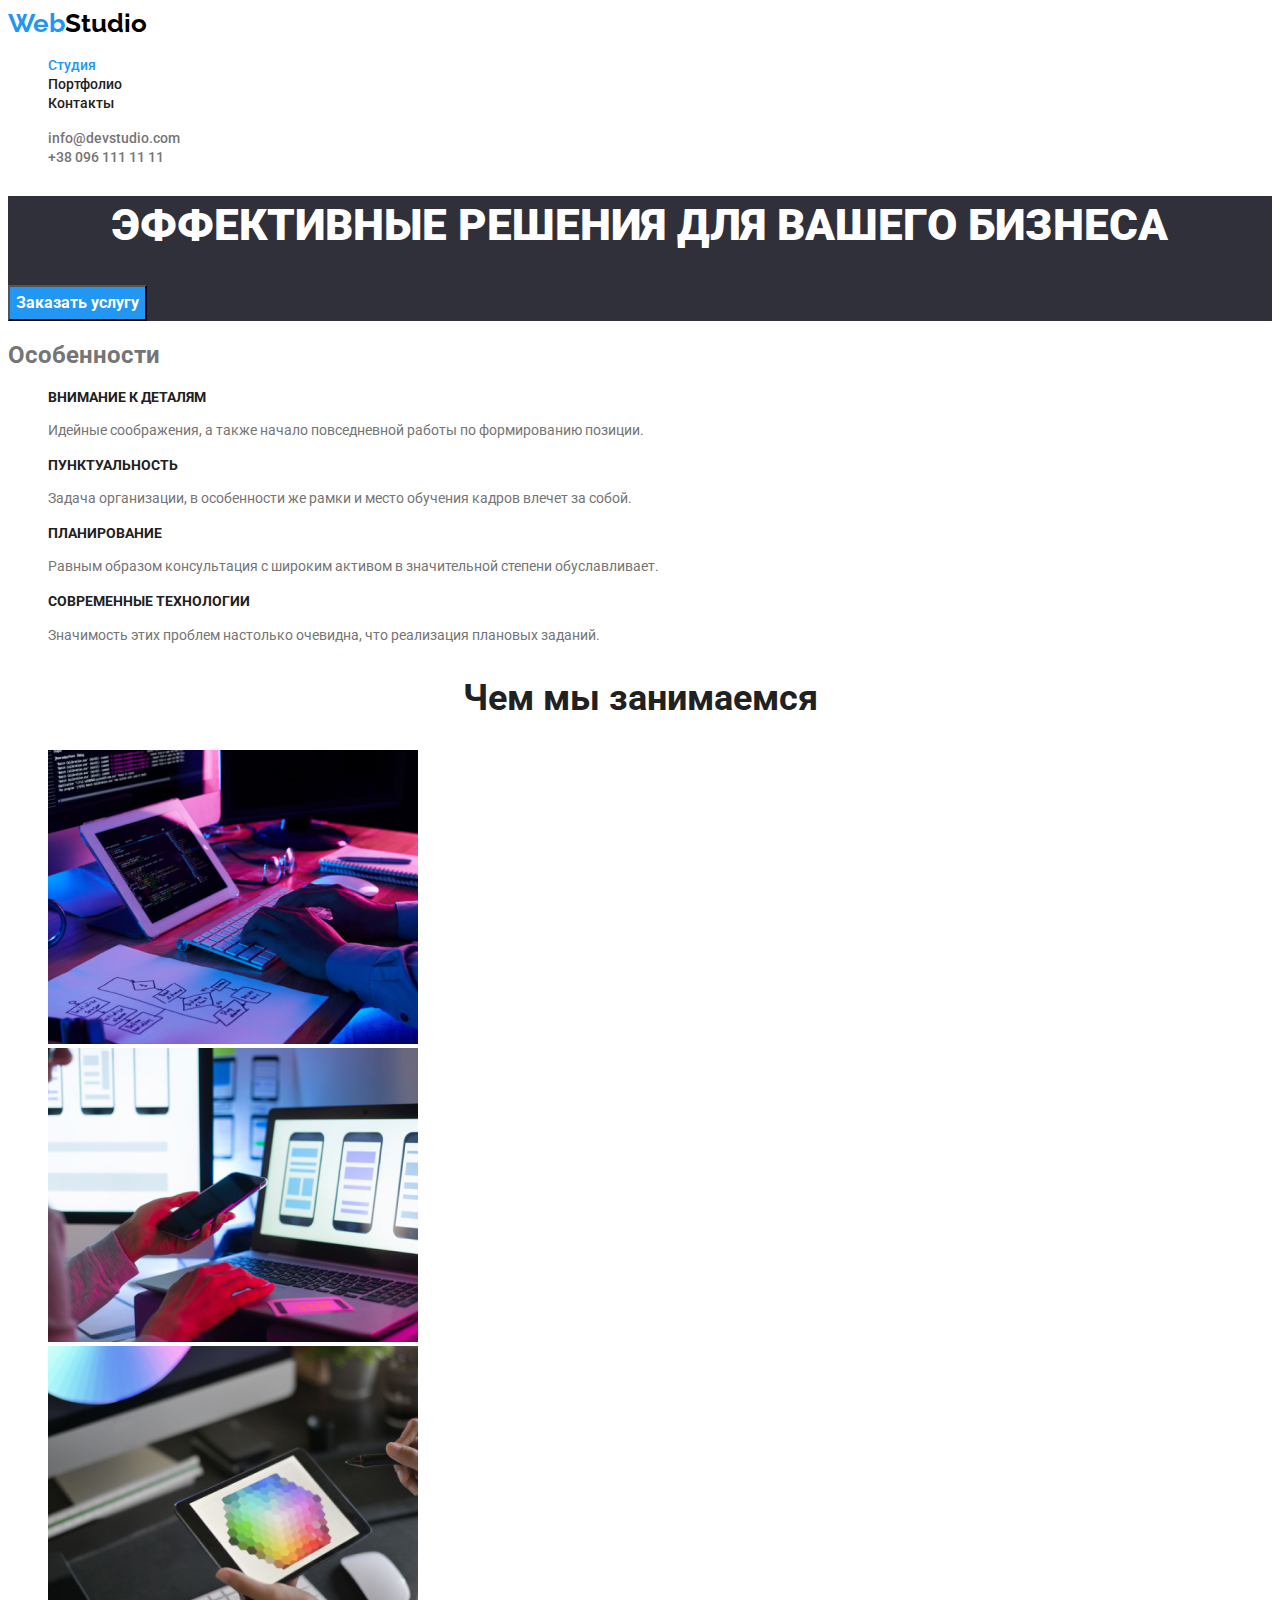
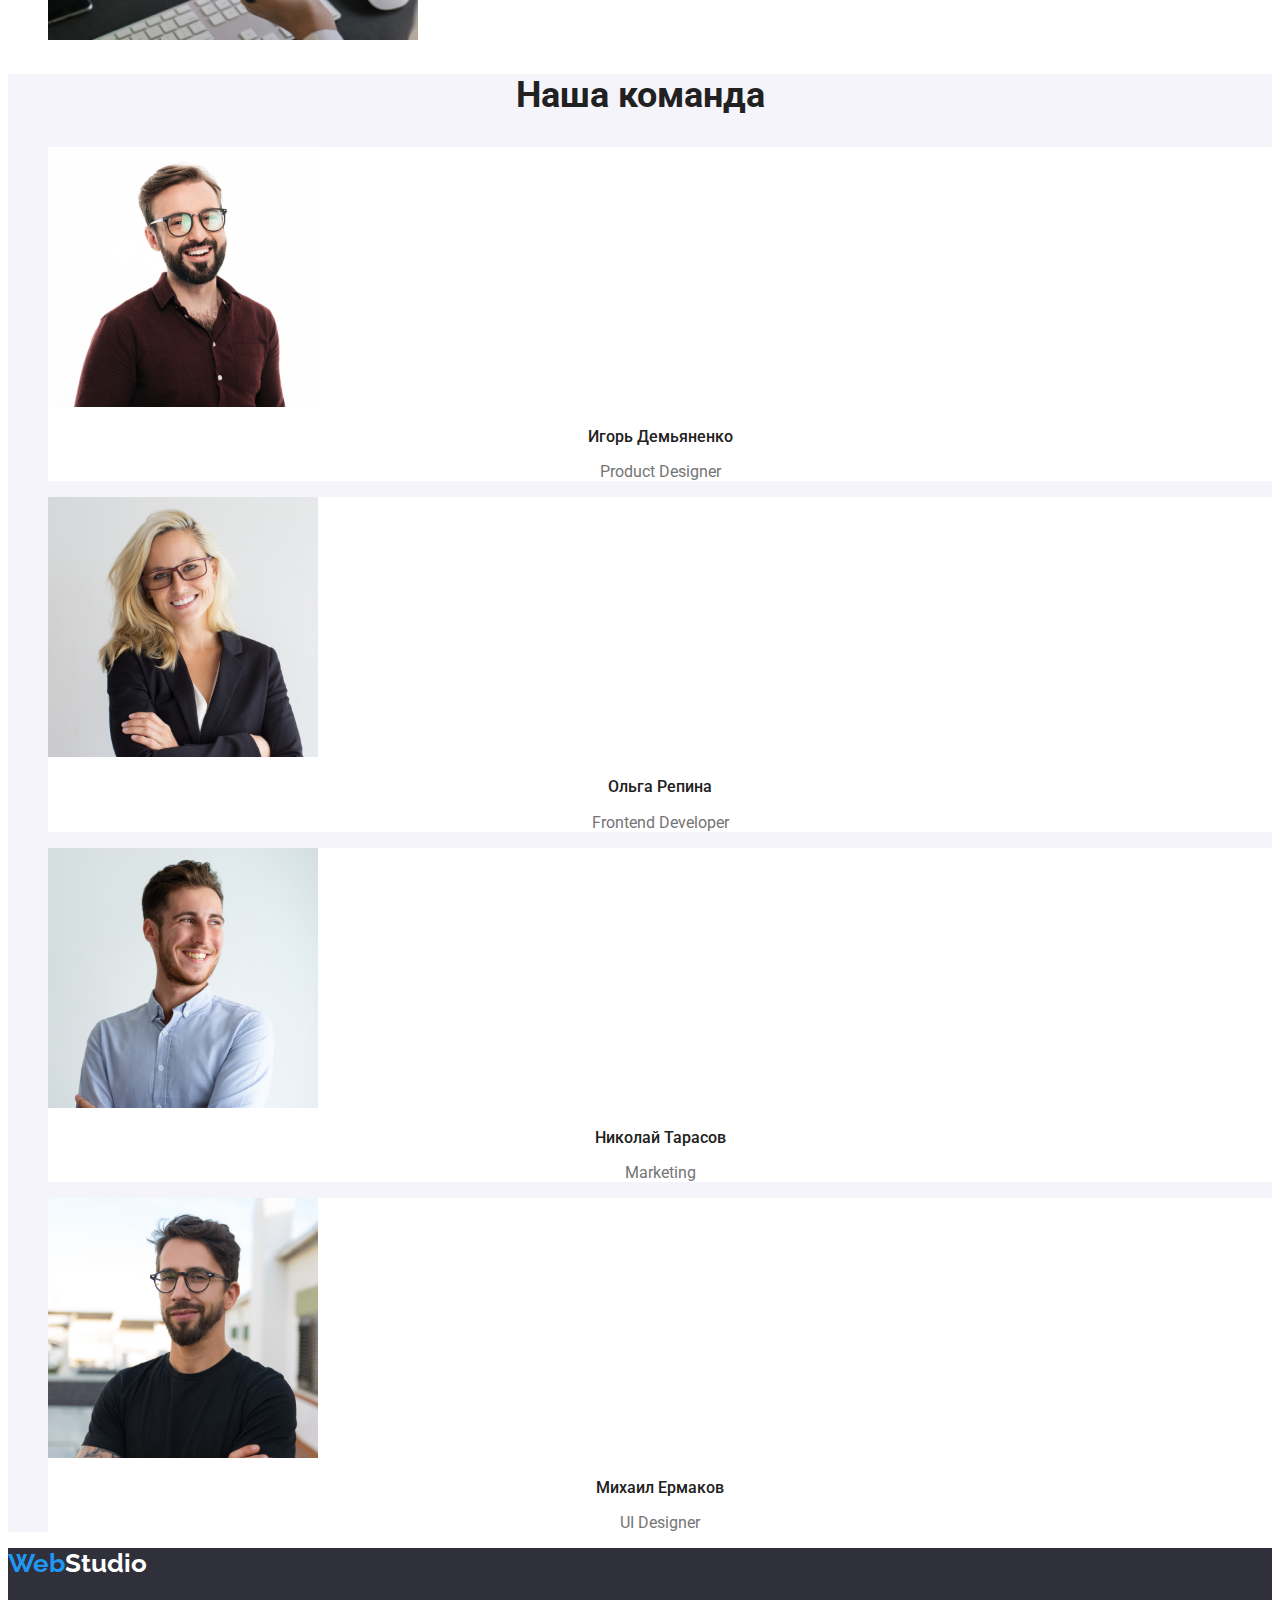
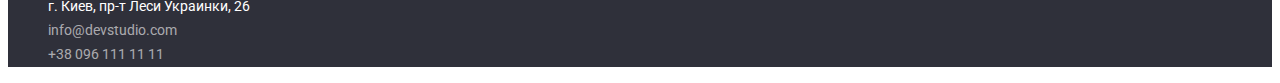
<file: index.html>
<!DOCTYPE html>
<html lang="ru">
<head>
  <meta charset="UTF-8">
  <meta http-equiv="X-UA-Compatible" content="IE=edge">
  <meta name="viewport" content="width=device-width, initial-scale=1.0">
  <title>Web Studio</title>
  <link href="https://fonts.googleapis.com/css2?family=Raleway:wght@700&family=Roboto:wght@400;500;700;900&display=swap"
    rel="stylesheet">
  <link rel="stylesheet" href="./css/styles.css">
</head>
<body>
  <!--Голова сайта-->
  <header>
    <a class="logo" href=""><span class="logotip">Web</span>Studio</a>
    <nav class="site-nav">
      <ul class="site-nav-list list-type">
        <li><a class="current" href="./index.html">Студия</a></li>
        <li><a href="./portfolio.html">Портфолио</a></li>
        <li><a href="">Контакты</a></li>
      </ul>
    </nav>
    <ul class="address list-type">
      <li><a href="mailto:info@devstudio.com">info@devstudio.com</a></li>
      <li><a href="tel:+380961111111">+38 096 111 11 11</a></li>
    </ul>
  </header>
    <!--Тело сайта-->
  <main>
    <!--Секция герой-->
    <section class="hero">
      <h1 class="hero-title">Эффективные решения для вашего бизнеса</h1>
      <button class="button-primary" type="button">Заказать услугу</button>
    </section>
    <!--Секция Особенности-->
    <section class="features">
      <h2 class="features-title">Особенности</h2> <!--скроется при стилизации-->
      <ul class="features-list list-type">
        <li>
          <h3>Внимание к деталям</h3>
          <p>Идейные соображения, а также начало повседневной работы по формированию позиции.</p>
        </li>
        <li>
          <h3>Пунктуальность</h3>
          <p>Задача организации, в особенности же рамки и место обучения кадров влечет за собой.</p>
        </li>
        <li>
          <h3>Планирование</h3>
          <p>Равным образом консультация с широким активом в значительной степени обуславливает.</p>
        </li>
        <li>
          <h3>Современные технологии</h3>
          <p>Значимость этих проблем настолько очевидна, что реализация плановых заданий.</p>
        </li>
      </ul>
    </section>
    <!--Секция чем мы занимаемся-->
    <section class="work">
      <h2 class="work-title">Чем мы занимаемся</h2>
      <ul class="work-list list-type">
        <li>
          <img src="./images/box-1.jpg" alt="разработка приложения" width="370" height="294">
        </li>
        <li>
          <img src="./images/box-2.jpg" alt="внедрение приложения в мобильное устройство" width="370" height="294">
        </li>
        <li>
          <img src="./images/box-3.jpg" alt="использование приложения" width="370" height="294">
        </li>
      </ul>
    </section>
    <!--Секция наша команда-->
    <section class="team">
      <h2 class="team-title">Наша команда</h2>
      <ul class="list-type">
        <li class="team-design">
          <img src="./images/img.jpg" alt="product designer" width="270" height="260">
          <h3>Игорь Демьяненко</h3>
          <p>Product Designer</p>
        </li>
        <li class="team-develop">
          <img src="./images/img-2.jpg" alt="frontend developer" width="270" height="260">
          <h3>Ольга Репина</h3>
          <p>Frontend Developer</p>
        </li>
        <li class="team-mark">
          <img src="./images/img-3.jpg" alt="marketing" width="270" height="260">
          <h3>Николай Тарасов</h3>
          <p>Marketing</p>
        </li>
        <li class="team-ui">
          <img src="./images/img-4.jpg" alt="ui designer" width="270" height="260">
          <h3>Михаил Ермаков</h3>
          <p>UI Designer</p>
        </li>
      </ul>
    </section>
  </main>
  <!--Подвал сайта-->
  <footer>
    <a class="logo-foot" href=""><span class="logotip">Web</span>Studio</a>
    <address>
      <ul class="address-foot list-type">
        <li><a href="https://goo.gl/maps/ENBTeQWaKfRkF7op7" target="_blank" rel="noopener nofollow">г. Киев, пр-т Леси Украинки, 26</a></li>
        <li><a href="mailto:info@devstudio.com">info@devstudio.com</a></li>
        <li><a href="tel:+380961111111">+38 096 111 11 11</a></li>
      </ul>
    </address>
  </footer>
</body>
</html>
</file>
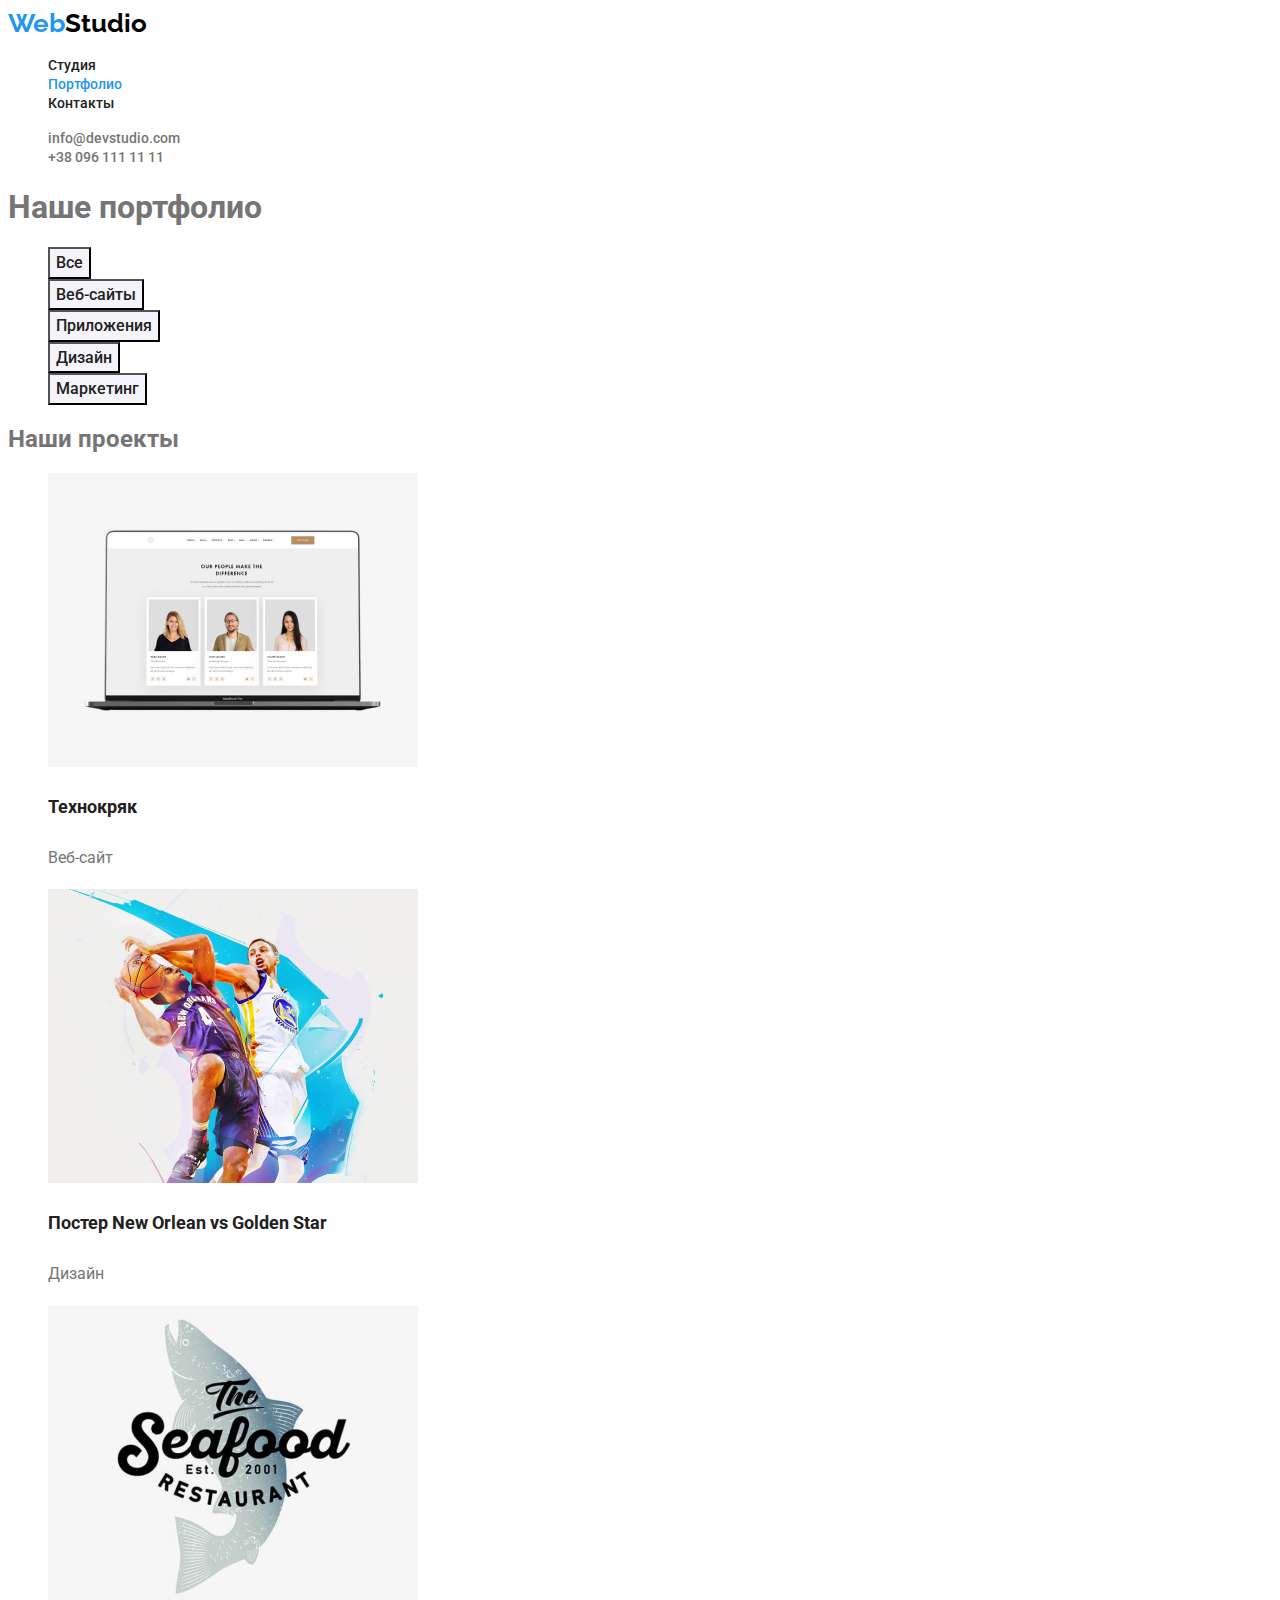
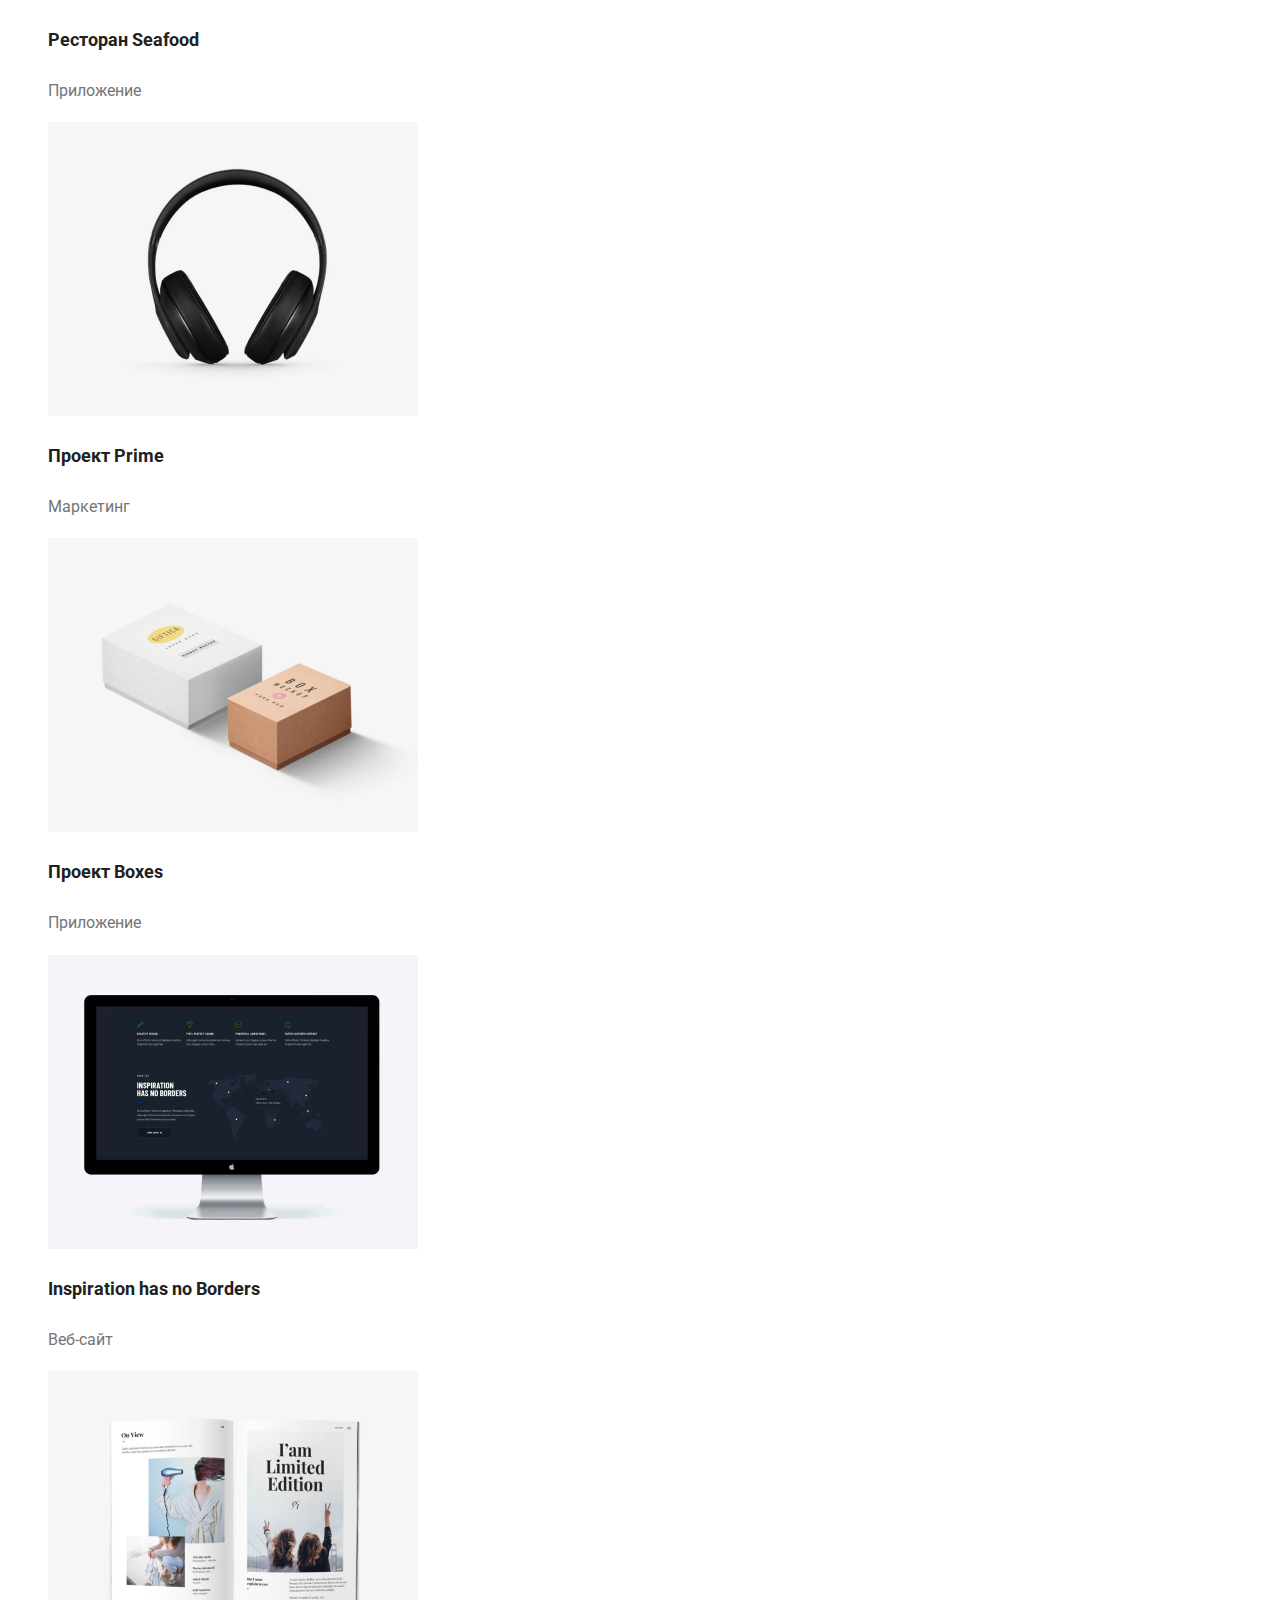
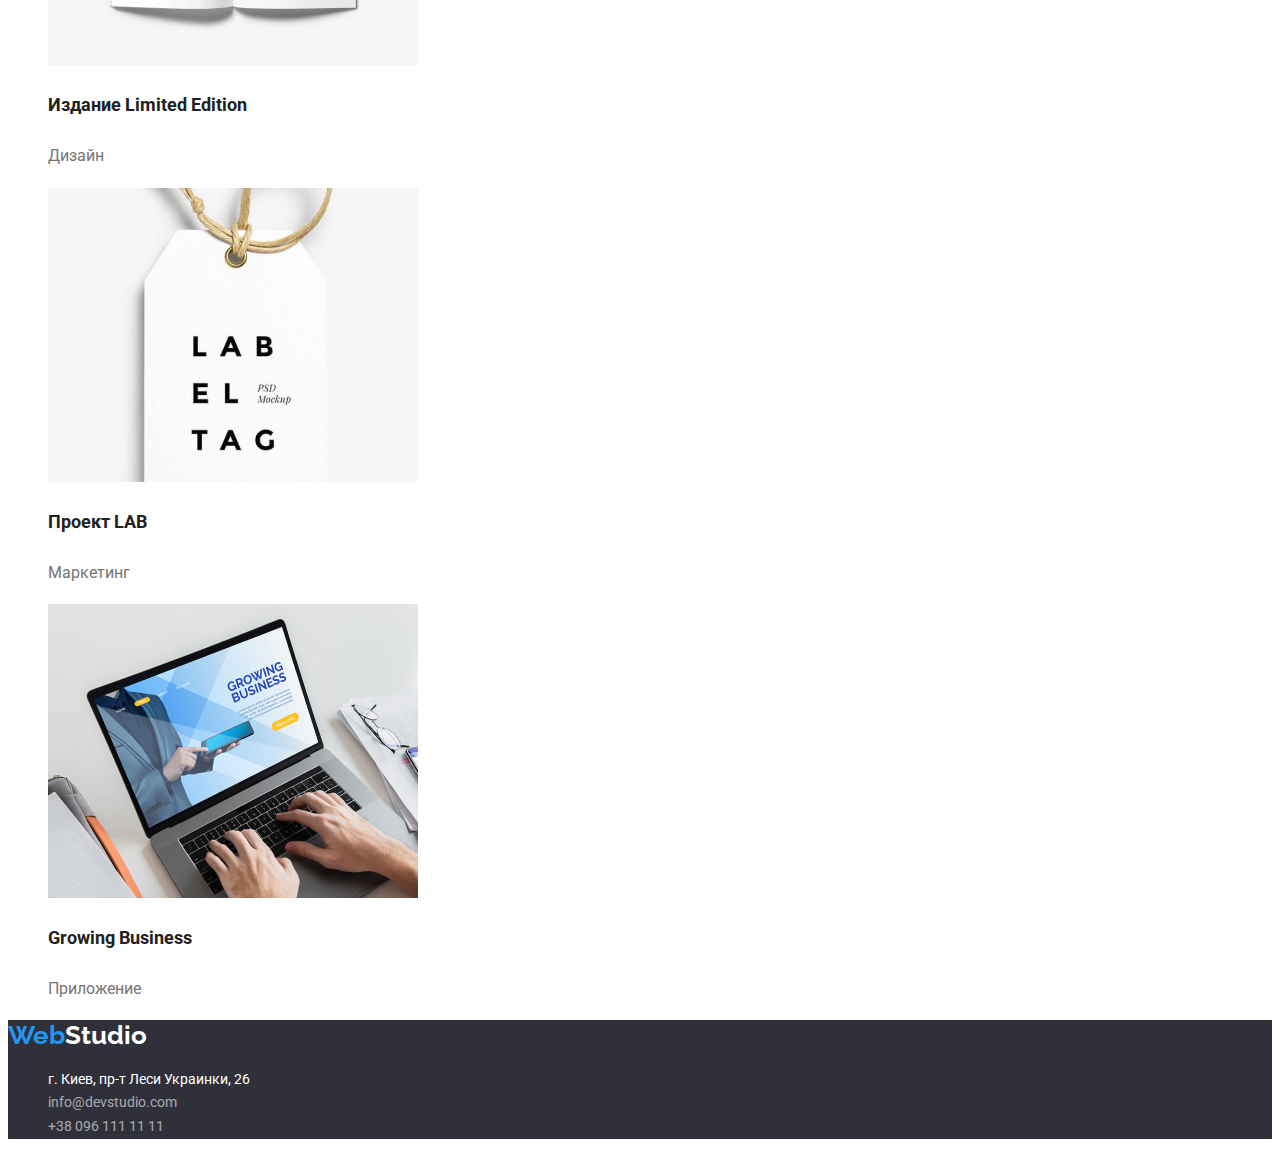
<file: portfolio.html>
<!DOCTYPE html>
<html lang="ru">
<head>
  <meta charset="UTF-8">
  <meta http-equiv="X-UA-Compatible" content="IE=edge">
  <meta name="viewport" content="width=device-width, initial-scale=1.0">
  <title>Portfolio</title>
  <link href="https://fonts.googleapis.com/css2?family=Raleway:wght@700&family=Roboto:wght@400;500;700;900&display=swap"
    rel="stylesheet">
  <link rel="stylesheet" href="./css/styles.css">
</head>
<body>
  <!--Голова сайта-->
  <header>
    <a class="logo" href=""><span class="logotip">Web</span>Studio</a>
    <nav class="site-nav">
      <ul class="site-nav-list list-type">
        <li><a href="./index.html">Студия</a></li>
        <li><a class="current" href="./portfolio.html">Портфолио</a></li>
        <li><a href="">Контакты</a></li>
      </ul>
    </nav>
    <ul class="address list-type">
      <li><a href="mailto:info@devstudio.com">info@devstudio.com</a></li>
      <li><a href="tel:+380961111111">+38 096 111 11 11</a></li>
    </ul>
  </header>
  <!--Тело сайта-->
  <main>
    <section class="portfol">
      <h1 class="portfol-title">Наше портфолио</h1> <!--нужен для разметки.скроется при стилизации-->
      <ul class="portfol-list list-type">
        <li><button type="button">Все</button></li>
        <li><button type="button">Веб-сайты</button></li>
        <li><button type="button">Приложения</button></li>
        <li><button type="button">Дизайн</button></li>
        <li><button type="button">Маркетинг</button></li>
      </ul>
      <!--Проекты-->
      <h2 class="project-title">Наши проекты</h2> <!--нужен для разметки.скроется при стилизации-->
      <ul class="project-list list-type">
        <li>
          <img src="./images/img1.jpg" alt="Просмотр сайта" width="370" height="294">
          <h3>Технокряк</h3>
          <p>Веб-сайт</p>
        </li>
        <li>
          <img src="./images/img2.jpg" alt="Игра в баскетбол" width="370" height="294">
          <h3>Постер New Orlean vs Golden Star</h3>
          <p>Дизайн</p>
        </li>
        <li>
          <img src="./images/img3.jpg" alt="Логотип ресторана" width="370" height="294">
          <h3>Ресторан Seafood</h3>
          <p>Приложение</p>
        </li>
        <li>
          <img src="./images/img4.jpg" alt="Наушники" width="370" height="294">
          <h3>Проект Prime</h3>
          <p>Маркетинг</p>
        </li>
        <li>
          <img src="./images/img5.jpg" alt="Коробки" width="370" height="294">
          <h3>Проект Boxes</h3>
          <p>Приложение</p>
        </li>
        <li>
          <img src="./images/img6.jpg" alt="Монитор" width="370" height="294">
          <h3>Inspiration has no Borders</h3>
          <p>Веб-сайт</p>
        </li>
        <li>
          <img src="./images/img7.jpg" alt="Раскрытая книга" width="370" height="294">
          <h3>Издание Limited Edition</h3>
          <p>Дизайн</p>
        </li>
        <li>
          <img src="./images/img8.jpg" alt="Метка" width="370" height="294">
          <h3>Проект LAB</h3>
          <p>Маркетинг</p>
        </li>
        <li>
          <img src="./images/img9.jpg" alt="Работа за ноутбуком" width="370" height="294">
          <h3>Growing Business</h3>
          <p>Приложение</p>
        </li>
      </ul>
    </section>
  </main>
  <!--Подвал сайта-->
  <footer>
    <a class="logo-foot" href=""><span class="logotip">Web</span>Studio</a>
    <address>
      <ul class="address-foot list-type">
        <li><a href="https://goo.gl/maps/ENBTeQWaKfRkF7op7" target="_blank" rel="noopener nofollow">г. Киев, пр-т Леси
            Украинки, 26</a></li>
        <li><a href="mailto:info@devstudio.com">info@devstudio.com</a></li>
        <li><a href="tel:+380961111111">+38 096 111 11 11</a></li>
      </ul>
    </address>
  </footer>
</body>
</html>
</file>
<file: css/styles.css>
body {
  font-family: 'Roboto', sans-serif;
  color: var(--primary-text-color);
}
/* подключаем шрифт к логотипу */
.logo,
.logo-foot {
  font-family: 'Raleway', sans-serif;
}
/* объявляем переменные цвета */
:root {
  --accent-color: #2196f3;
  --primary-text-color: #757575;
  --secondary-text-color: #212121;
  --text-address-color: rgba(255, 255, 255, 0.6);
  --text-logo-color: #000000;
  --white-color: #ffffff;
  --section-color: #f5f4fa;
  --footer-color: #2f303a;
}
/* цветовая разметка всех секций сайта */

header {
  background-color: var(--white-color);
}
.hero {
  background-color: var(--footer-color);
}
.team {
  background-color: var(--section-color);
}
footer {
  background-color: var(--footer-color);
}
.team li {
  background-color: var(--white-color);
}

/* убирает все маркеры из списков. 
при необходимости убрать этот класс из нужного тэга */

.list-type {
  list-style-type: none;
}

/* цветовая разметка фильтра портфолио и эффект при наведении*/

.portfol-list button {
  background-color: var(--section-color);
  color: var(--secondary-text-color);
  font-size: 16px;
  font-weight: 500;
  line-height: 1.6;
  text-align: center;
  font-family: inherit;
}
.portfol button:hover,
.portfol button:focus {
  background-color: var(--accent-color);
  color: var(--white-color);
  cursor: pointer;
}
/* цвет кнопки ЗАКАЗАТЬ УСЛУГУ */

.button-primary {
  background-color: var(--accent-color);
  color: var(--white-color);
  font-size: 16px;
  font-weight: 700;
  line-height: 1.87;
  text-align: center;
  font-family: inherit;
}
.button-primary:hover,
.button-primary:focus {
  cursor: pointer;
}

/* изменяем главный заголовок Цвет изменится в дальнейшем */

.hero-title {
  color: var(--white-color);
  text-transform: uppercase;
  font-size: 44px;
  font-weight: 900;
  line-height: 1.36;
  text-align: center;
}

/* редактируем логотип WebStudio */

.logo {
  color: var(--text-logo-color);
  text-decoration: none;
  font-size: 26px;
  font-weight: 700;
  line-height: 1.2;
}
.logo-foot {
  color: var(--white-color);
  text-decoration: none;
  font-size: 26px;
  font-weight: 700;
  line-height: 1.2;
}
.logotip {
  color: var(--accent-color);
}

/* редактируем навигацию и адреса */

.site-nav-list a {
  color: var(--secondary-text-color);
  text-decoration: none;
  font-size: 14px;
  font-weight: 500;
  line-height: 1.2;
}
.site-nav-list a:hover,
.site-nav-list a:focus {
  color: var(--accent-color);
}
.site-nav-list .current {
  color: var(--accent-color);
}
.address a {
  color: var(--primary-text-color);
  text-decoration: none;
  font-size: 14px;
  font-weight: 500;
  line-height: 1.2;
}
.address a:hover,
.address a:focus {
  color: var(--accent-color);
}
.address-foot a[href="https://goo.gl/maps/ENBTeQWaKfRkF7op7"]
{
  color: var(--white-color);
}
.address-foot a {
  color: var(--text-address-color);
  text-decoration: none;
  font-size: 14px;
  line-height: 1.7;
  font-style: normal;
}

/* редактируем секцию features */

.features-list h3 {
  color: var(--secondary-text-color);
  text-transform: uppercase;
  font-size: 14px;
  line-height: 1.17;
}
.features-list p {
  font-size: 14px;
  line-height: 1.7;
}

/* редактируем секцию work */

.work {
  color: var(--secondary-text-color);
}
.work-title {
  font-size: 36px;
  line-height: 1.2;
  text-align: center;
}

/* редактируем секцию Наша команда */

.team-title {
  color: var(--secondary-text-color);
  font-size: 36px;
  line-height: 1.2;
  text-align: center;
}
.team h3 {
  color: var(--secondary-text-color);
  font-size: 16px;
  line-height: 1.2;
  font-weight: 500;
  text-align: center;
}
.team p {
  text-align: center;
}

/* редактируем секцию Наши проекты */

.project-list h3 {
  color: var(--secondary-text-color);
  font-size: 18px;
  line-height: 2;
}
.project-list p {
  line-height: 1.9;
}
</file>
